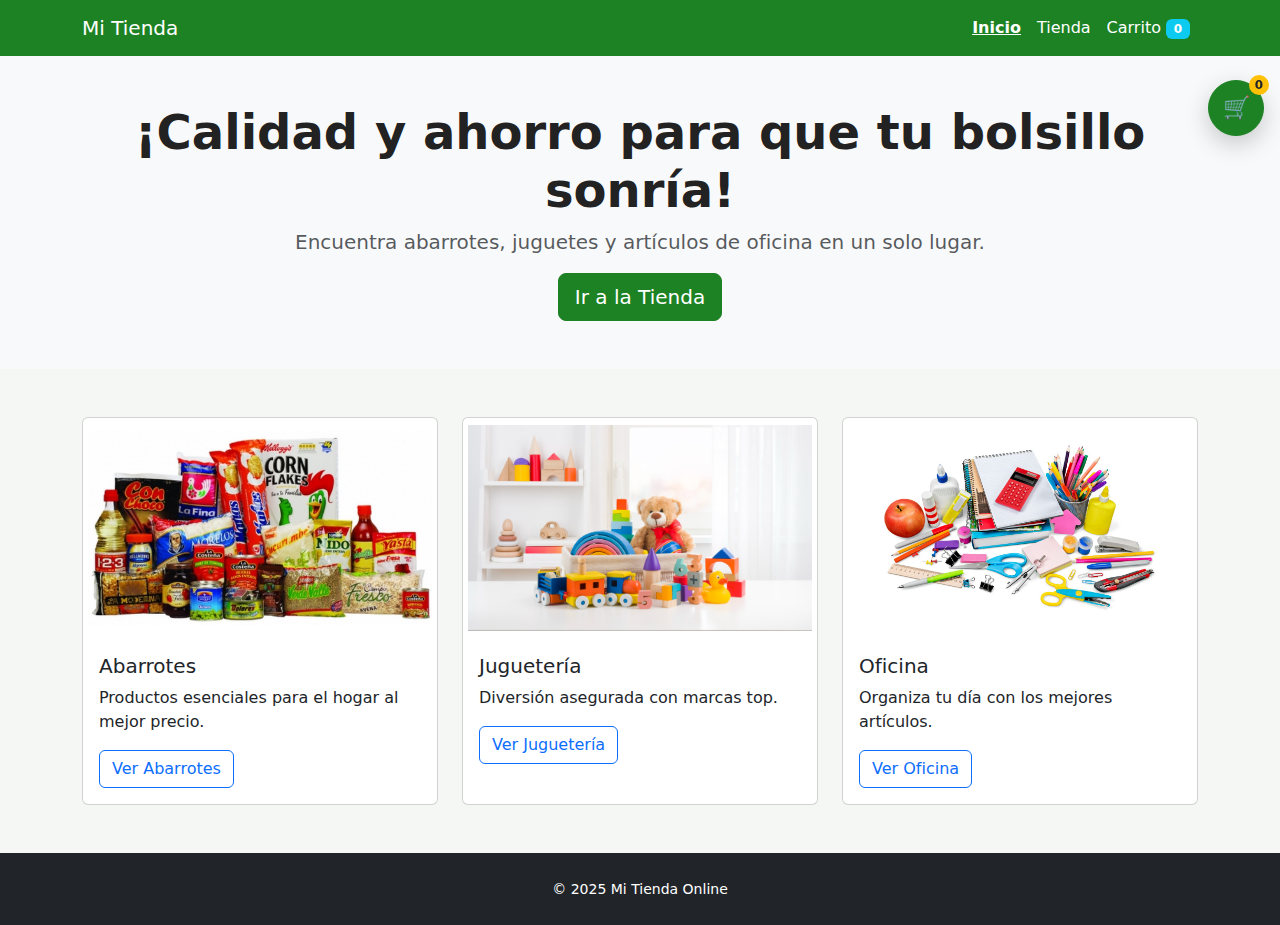
<file: index.html>
<!DOCTYPE html>
<html lang="es">
<head>
  <meta charset="UTF-8" />
  <title>Mi Tienda Online — Inicio</title>
  <meta name="viewport" content="width=device-width, initial-scale=1" />
  <link href="https://cdn.jsdelivr.net/npm/bootstrap@5.3.3/dist/css/bootstrap.min.css" rel="stylesheet">
  <link rel="stylesheet" href="css/style.css">
</head>
<body>
  <!-- Navbar -->
  <nav class="navbar navbar-expand-lg navbar-dark bg-dark sticky-top">
    <div class="container">
      <a class="navbar-brand" href="index.html">Mi Tienda</a>
      <button class="navbar-toggler" data-bs-toggle="collapse" data-bs-target="#nav">
        <span class="navbar-toggler-icon"></span>
      </button>
      <div id="nav" class="collapse navbar-collapse">
        <ul class="navbar-nav ms-auto">
          <li class="nav-item"><a class="nav-link active" href="index.html">Inicio</a></li>
          <li class="nav-item"><a class="nav-link" href="tienda.html">Tienda</a></li>
          <li class="nav-item">
            <a class="nav-link" href="carrito.html">Carrito <span class="badge bg-info" id="badgeCarrito">0</span></a>
          </li>
        </ul>
      </div>
    </div>
  </nav>

  <header class="py-5 text-center bg-light">
    <div class="container">
      <h1 class="display-5 fw-bold">¡Calidad y ahorro para que tu bolsillo sonría!</h1>
      <p class="lead text-muted">Encuentra abarrotes, juguetes y artículos de oficina en un solo lugar.</p>
      <a class="btn btn-primary btn-lg" href="tienda.html">Ir a la Tienda</a>
    </div>
  </header>

  <main class="container my-5">
    <div class="row g-4">
      <div class="col-md-4">
        <div class="card h-100">
          <img src="img/abarrotes.jpg" class="card-img-top" alt="Abarrotes">
          <div class="card-body">
            <h5 class="card-title">Abarrotes</h5>
            <p class="card-text">Productos esenciales para el hogar al mejor precio.</p>
            <a class="btn btn-outline-primary" href="tienda.html#abarrotes">Ver Abarrotes</a>
          </div>
        </div>
      </div>
      <div class="col-md-4">
        <div class="card h-100">
          <img src="img/jugueteria.jpg" class="card-img-top" alt="Juguetería">
          <div class="card-body">
            <h5 class="card-title">Juguetería</h5>
            <p class="card-text">Diversión asegurada con marcas top.</p>
            <a class="btn btn-outline-primary" href="tienda.html#juguetes">Ver Juguetería</a>
          </div>
        </div>
      </div>
      <div class="col-md-4">
        <div class="card h-100">
          <img src="img/papeleria.jpg" class="card-img-top" alt="Oficina">
          <div class="card-body">
            <h5 class="card-title">Oficina</h5>
            <p class="card-text">Organiza tu día con los mejores artículos.</p>
            <a class="btn btn-outline-primary" href="tienda.html#oficina">Ver Oficina</a>
          </div>
        </div>
      </div>
    </div>
  </main>

  <footer class="py-4 bg-dark text-center text-white">
    <small>© 2025 Mi Tienda Online</small>
  </footer>

  <!-- Bootstrap JS -->
  <script src="https://cdn.jsdelivr.net/npm/bootstrap@5.3.3/dist/js/bootstrap.bundle.min.js"></script>
  <!-- App -->
  <script src="js/script.js"></script>
</body>
</html>
</file>
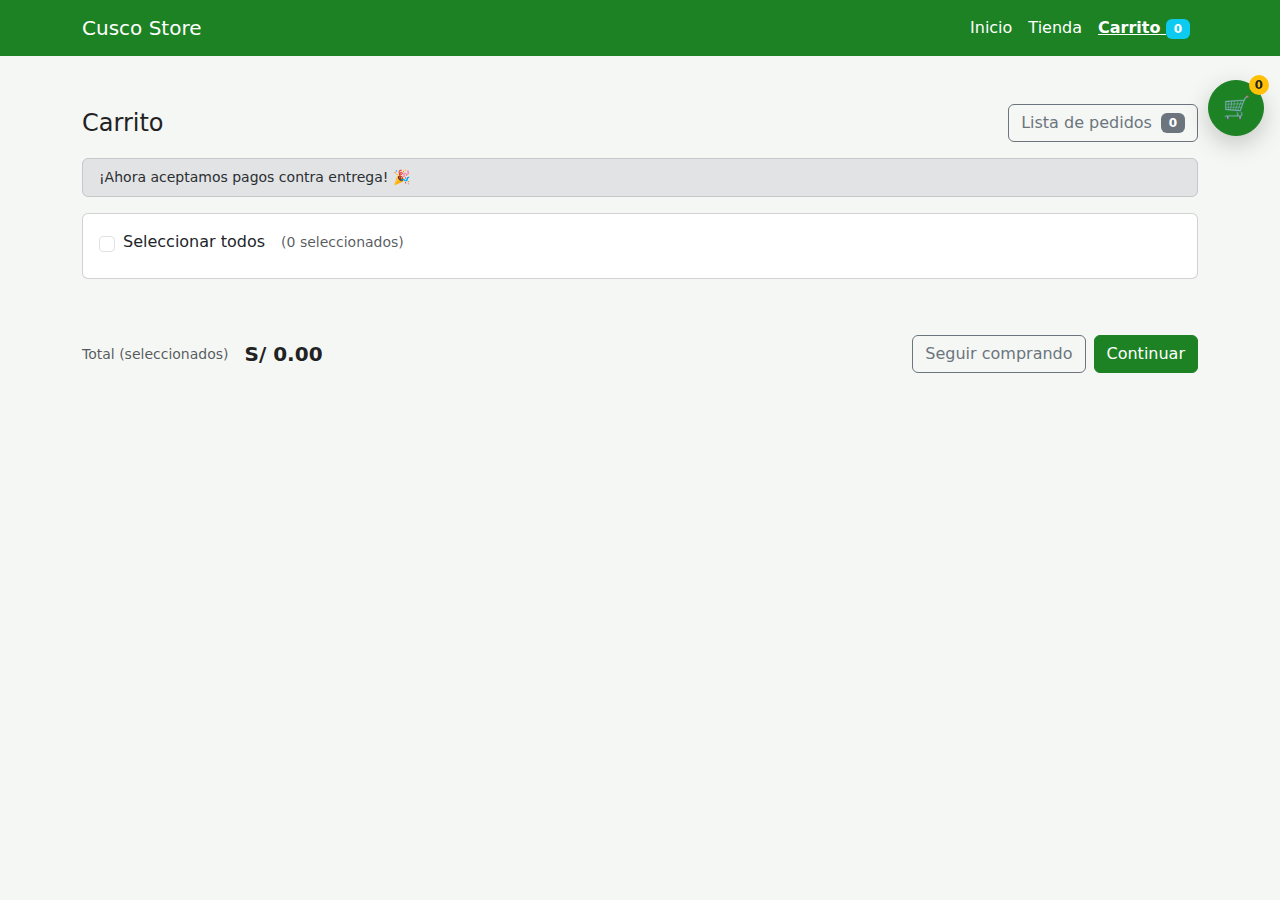
<file: carrito.html>
<!DOCTYPE html>
<html lang="es">
<head>
  <meta charset="UTF-8" />
  <title>Cusco Store — Carrito</title>
  <meta name="viewport" content="width=device-width, initial-scale=1" />
  <link href="https://cdn.jsdelivr.net/npm/bootstrap@5.3.3/dist/css/bootstrap.min.css" rel="stylesheet">
  <link rel="stylesheet" href="css/style.css">
</head>
<body class="carrito-page">

  <!-- Navbar -->
  <nav class="navbar navbar-expand-lg navbar-dark bg-dark sticky-top">
    <div class="container">
      <a class="navbar-brand" href="index.html">Cusco Store</a>
      <button class="navbar-toggler" data-bs-toggle="collapse" data-bs-target="#nav">
        <span class="navbar-toggler-icon"></span>
      </button>
      <div id="nav" class="collapse navbar-collapse">
        <ul class="navbar-nav ms-auto">
          <li class="nav-item"><a class="nav-link" href="index.html">Inicio</a></li>
          <li class="nav-item"><a class="nav-link" href="tienda.html">Tienda</a></li>
          <li class="nav-item">
            <a class="nav-link active" href="carrito.html">Carrito <span class="badge bg-info" id="badgeCarrito">0</span></a>
          </li>
        </ul>
      </div>
    </div>
  </nav>

  <main class="container my-5">

    <div class="d-flex flex-column flex-md-row align-items-md-center justify-content-between gap-3 mb-3">
  <h1 class="h4 mb-0">Carrito</h1>

  <!-- Botón único: Pedidos -->
  <div>
    <button class="btn btn-outline-secondary" id="btnVerPedidos">
      Lista de pedidos <span class="badge bg-secondary ms-1" id="badgePedidos">0</span>
    </button>
  </div>
</div>


    <!-- Aviso o promo opcional -->
    <div class="alert alert-secondary py-2 small mb-3">
      ¡Ahora aceptamos pagos contra entrega! 🎉
    </div>

    <!-- Caja principal -->
    <div class="card mb-3">
      <div class="card-body">

        <!-- Seleccionar todos -->
        <div class="d-flex align-items-center gap-2 mb-2">
          <input type="checkbox" id="selectAll" class="form-check-input">
          <label for="selectAll" class="form-check-label">Seleccionar todos</label>
          <span class="text-muted small ms-2" id="selCount">(0 seleccionados)</span>
        </div>

        <!-- Lista estilo Falabella -->
        <ul id="listaCarrito" class="list-group list-group-flush"></ul>
      </div>
    </div>

    <!-- Fallback total (por accesibilidad / impresión) -->
    <div class="d-flex justify-content-between align-items-center d-lg-none mb-5">
      <strong>Total: <span id="total">S/ 0.00</span></strong>
      <a class="btn btn-outline-secondary btn-sm" href="tienda.html">Seguir comprando</a>
    </div>

    <!-- PASO 2: Datos de contacto y entrega (inicialmente oculto) -->
    <section id="checkoutDatos" class="card d-none mt-3" aria-hidden="true">
      <div class="card-body">
        <h2 class="h5 mb-3">Datos de contacto</h2>
        <form id="formDatos" novalidate>
          <div class="row g-3">
            <div class="col-md-6">
              <label class="form-label">Nombre y Apellido *</label>
              <input type="text" class="form-control" id="nombre" required>
            </div>
            <div class="col-md-6">
              <label class="form-label">Email *</label>
              <input type="email" class="form-control" id="email" required>
            </div>
            <div class="col-md-6">
              <label class="form-label">Teléfono</label>
              <input type="tel" class="form-control" id="telefono" inputmode="tel">
            </div>
          </div>

          <hr class="my-4">

          <h3 class="h6">Entrega</h3>
          <div class="d-flex flex-column gap-2 mb-3">
            <div class="form-check">
              <input class="form-check-input" type="radio" name="entrega" id="entregaDelivery" value="delivery" checked>
              <label class="form-check-label" for="entregaDelivery">
                Delivery (costo estimado S/ <span id="envioLabel">10.00</span>)
              </label>
            </div>
            <div class="form-check">
              <input class="form-check-input" type="radio" name="entrega" id="entregaRecojo" value="recojo">
              <label class="form-check-label" for="entregaRecojo">
                Recojo en tienda (gratis)
              </label>
            </div>
          </div>

          <div id="direccionWrapper" class="row g-3 mb-1">
            <div class="col-12">
              <label class="form-label">Dirección (solo delivery)</label>
              <input type="text" class="form-control" id="direccion" placeholder="Av. Siempre Viva 742">
            </div>
            <div class="col-md-6">
              <label class="form-label">Distrito</label>
              <input type="text" class="form-control" id="distrito">
            </div>
            <div class="col-md-6">
              <label class="form-label">Referencia</label>
              <input type="text" class="form-control" id="referencia" placeholder="Puerta negra, 3er piso">
            </div>
          </div>

          <div class="form-check mt-3">
            <input class="form-check-input" type="checkbox" id="terminos">
            <label class="form-check-label" for="terminos">
              Acepto los términos y condiciones
            </label>
          </div>
        </form>
      </div>
    </section>

    <!-- PASO 3: Pago (con métodos y resumen) -->
    <section id="checkoutPago" class="card d-none mt-3" aria-hidden="true">
      <div class="card-body">
        <h2 class="h5 mb-3">Pago</h2>

        <div class="row g-3">
          <div class="col-md-6">
            <label class="form-label">Método</label>
            <select id="pagoMetodo" class="form-select">
              <option value="visa" selected>Visa</option>
              <option value="mastercard">MasterCard</option>
              <option value="yape">Yape</option>
              <option value="plin">Plin</option>
              <option value="efectivo">Efectivo contra entrega</option>
            </select>
          </div>

          <div class="col-md-6 d-flex align-items-end">
            <div class="input-group">
              <input id="cuponInput" type="text" class="form-control" placeholder="Cupón (ej: AHORRO10)">
              <button id="aplicarCupon" class="btn btn-outline-primary" type="button">Aplicar</button>
            </div>
          </div>
        </div>

        <!-- Datos de tarjeta (Visa/MasterCard) -->
        <div id="tarjetaWrapper" class="row g-3 mt-2">
          <div class="col-md-6">
            <label class="form-label">Número de tarjeta</label>
            <input type="text" class="form-control" id="cardNumber" placeholder="4111 1111 1111 1111" inputmode="numeric">
          </div>
          <div class="col-md-3">
            <label class="form-label">MM/AA</label>
            <input type="text" class="form-control" id="cardExp" placeholder="12/27">
          </div>
          <div class="col-md-3">
            <label class="form-label">CVV</label>
            <input type="text" class="form-control" id="cardCVV" placeholder="123" inputmode="numeric">
          </div>
        </div>

        <!-- Datos de Yape/Plin -->
        <div id="yapeWrapper" class="row g-3 mt-2 d-none">
          <div class="col-md-6">
            <label class="form-label">Celular vinculado</label>
            <input type="tel" class="form-control" id="yapePhone" placeholder="999 999 999" inputmode="tel">
          </div>
          <div class="col-md-6">
            <small class="text-muted d-block mt-2">
              Te pediremos confirmar el pago en tu app bancaria.
            </small>
          </div>
        </div>

        <!-- Resumen de costos -->
        <div class="mt-4">
          <h3 class="h6 mb-2">Resumen</h3>
          <div class="row small">
            <div class="col-6 text-muted">Subtotal</div>
            <div class="col-6 text-end"><span id="subtotal">S/ 0.00</span></div>

            <div class="col-6 text-muted">IGV (18%)</div>
            <div class="col-6 text-end"><span id="igv">S/ 0.00</span></div>

            <div class="col-6 text-muted">Envío</div>
            <div class="col-6 text-end"><span id="envio">S/ 0.00</span></div>

            <div class="col-6 text-muted">Descuento</div>
            <div class="col-6 text-end"><span id="descuento">S/ 0.00</span></div>
          </div>

          <hr class="my-2">

          <div class="d-flex justify-content-between align-items-center">
            <div class="fw-bold">Total</div>
            <div class="fw-bold fs-5" id="totalResumen">S/ 0.00</div>
          </div>
        </div>
      </div>
    </section>

  </main>

  <!-- Barra fija inferior -->
  <div id="checkoutBar" class="checkout-bar">
    <div class="container d-flex flex-column flex-md-row align-items-center justify-content-between py-2">
      <div class="d-flex align-items-center gap-3">
        <div class="small text-muted">Total (seleccionados)</div>
        <div class="fs-5 fw-bold" id="totalResumen">S/ 0.00</div>
      </div>
      <div class="d-flex align-items-center gap-2 flex-wrap">
        <a class="btn btn-outline-secondary" href="tienda.html">Seguir comprando</a>
        <button id="btnContinuar" class="btn btn-primary">Continuar</button>
        <button id="comprar" class="btn btn-success d-none">Pagar ahora</button>
      </div>
    </div>
  </div>

  <!-- Modal compra (Factura/Boleta) -->
  <div class="modal fade" id="modalCompra" tabindex="-1" aria-labelledby="modalCompraLabel" aria-hidden="true">
    <div class="modal-dialog modal-xl">
      <div class="modal-content invoice">
        <div class="modal-header">
          <div class="d-flex align-items-center gap-3">
            <div class="invoice-logo rounded-circle d-flex align-items-center justify-content-center">
              <span class="fw-bold">MT</span>
            </div>
            <div>
              <h5 class="modal-title m-0" id="modalCompraLabel">Comprobante de compra</h5>
              <div class="text-muted small" id="orderId">—</div>
            </div>
          </div>
          <button class="btn-close" data-bs-dismiss="modal" aria-label="Cerrar"></button>
        </div>

        <div class="modal-body">
          <div class="row g-3 invoice-header">
            <div class="col-md-6">
              <div class="p-3 rounded border bg-white h-100">
                <div class="fw-bold mb-1">Mi Tienda Online</div>
                <div class="small text-muted">
                  RUC: 20XXXXXXXXX <br>
                  Av. Comercio 123, Lima <br>
                  soporte@mitienda.pe
                </div>
              </div>
            </div>
            <div class="col-md-6">
              <div class="p-3 rounded border bg-white h-100">
                <div class="fw-bold mb-1">Cliente</div>
                <div class="small">
                  <div id="billName">—</div>
                  <div id="billEmail" class="text-muted">—</div>
                  <div id="billEntrega" class="text-muted">—</div>
                </div>
              </div>
            </div>
          </div>

          <div class="table-responsive mt-3">
            <table class="table table-sm align-middle invoice-table">
              <thead>
                <tr>
                  <th>Producto</th>
                  <th class="text-center">Cant.</th>
                  <th class="text-end">P. Unit.</th>
                  <th class="text-end">Subtotal</th>
                </tr>
              </thead>
              <tbody id="invBody"><!-- filas dinámicas --></tbody>
            </table>
          </div>

          <div class="row mt-2">
            <div class="col-12 col-md-7"></div>
            <div class="col-12 col-md-5">
              <div class="invoice-totals p-3 rounded border bg-white">
                <div class="d-flex justify-content-between"><span class="text-muted">Subtotal</span><span id="invSub">S/ 0.00</span></div>
                <div class="d-flex justify-content-between"><span class="text-muted">IGV (18%)</span><span id="invIgv">S/ 0.00</span></div>
                <div class="d-flex justify-content-between"><span class="text-muted">Envío</span><span id="invEnv">S/ 0.00</span></div>
                <div class="d-flex justify-content-between"><span class="text-muted">Descuento</span><span id="invDesc">- S/ 0.00</span></div>
                <hr class="my-2">
                <div class="d-flex justify-content-between fw-bold fs-5"><span>Total</span><span id="invTotal">S/ 0.00</span></div>
              </div>
            </div>
          </div>
        </div>

        <div class="modal-footer d-flex justify-content-between">
          <div class="text-muted small">Gracias por su compra ✨</div>
          <div class="d-flex gap-2">
            <button class="btn btn-outline-secondary" data-bs-dismiss="modal">Seguir comprando</button>
            <button class="btn btn-outline-primary" id="printInvoice">Imprimir</button>
            <button class="btn btn-primary" id="confirmarCompra">Confirmar</button>
          </div>
        </div>
      </div>
    </div>
  </div>

  <script src="https://cdn.jsdelivr.net/npm/bootstrap@5.3.3/dist/js/bootstrap.bundle.min.js"></script>
  <script src="js/script.js"></script>

  <!-- 🔹 Script ligero para los botones y badges de listas -->
  <script>
  // Helpers mínimos
  const leer = (k, fb=[]) => { try { return JSON.parse(localStorage.getItem(k)) ?? fb; } catch { return fb; } };

  // Redirección única
  document.getElementById('btnVerPedidos')?.addEventListener('click', () => {
    location.href = 'pedidos.html';
  });

  // Badge de pedidos
  (function actualizarBadgePedidos(){
    const pedidos  = leer('orders', []); // usamos 'orders' que ya guardas
    const b1 = document.getElementById('badgePedidos');
    if (b1) b1.textContent = pedidos.length;
  })();
</script>

</body>
</html>
</file>
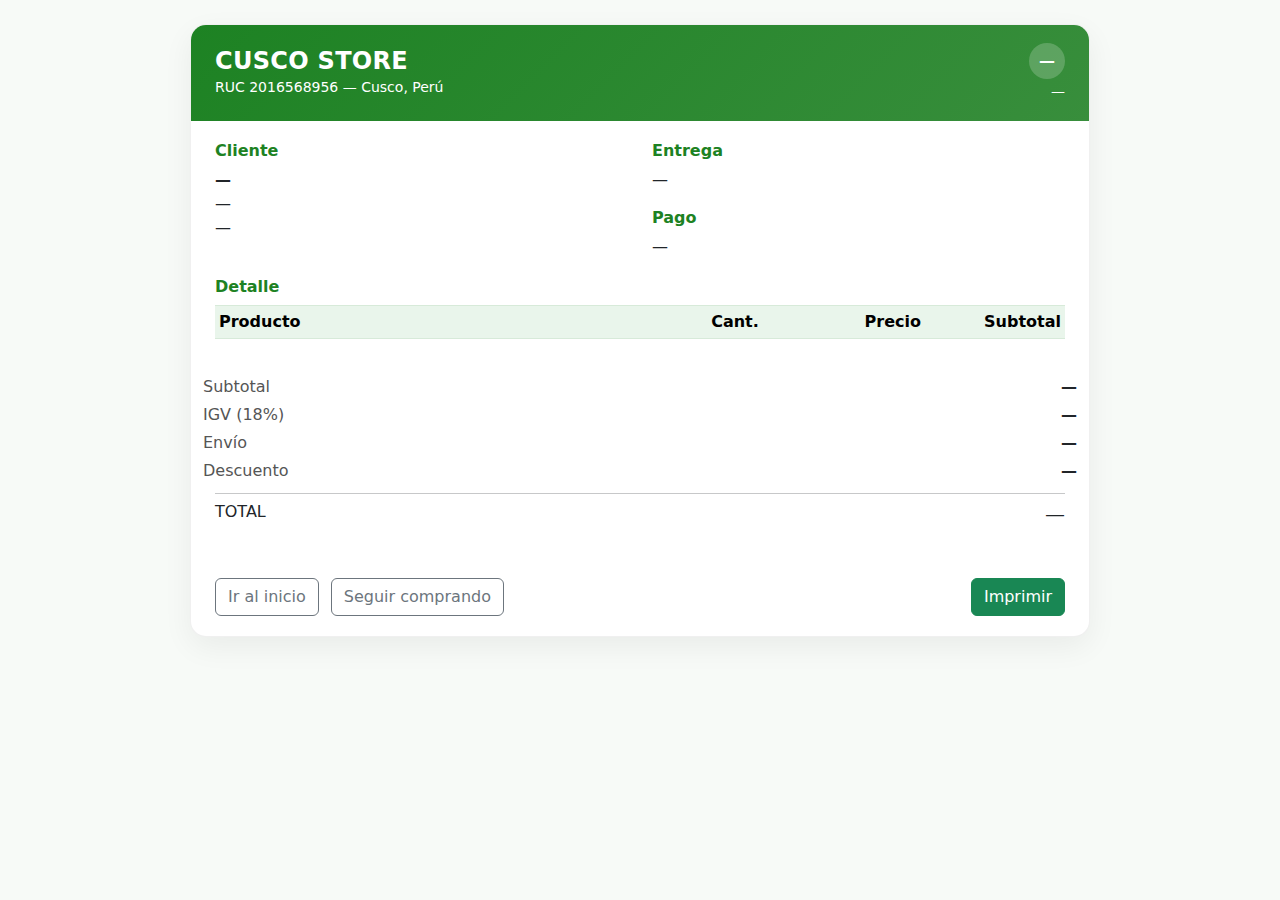
<file: factura.html>
<!DOCTYPE html>
<html lang="es">
<head>
  <meta charset="UTF-8" />
  <title>Factura / Comprobante</title>
  <meta name="viewport" content="width=device-width, initial-scale=1" />
  <link href="https://cdn.jsdelivr.net/npm/bootstrap@5.3.3/dist/css/bootstrap.min.css" rel="stylesheet">

  <style>
    body { background:#f7faf7; }
    .invoice {
      max-width: 900px; margin: 24px auto; background:#fff; border-radius: 16px;
      box-shadow: 0 10px 30px rgba(0,0,0,.06); overflow: hidden;
      border:1px solid rgba(0,0,0,.06);
    }
    .invoice header {
      background: linear-gradient(135deg, #1d8223, #388E3C);
      color:#fff; padding: 18px 24px;
      display:flex; align-items:center; justify-content:space-between;
    }
    .invoice .brand { font-weight:800; letter-spacing:.3px; }
    .invoice .badge-id {
      background: rgba(255,255,255,.2);
      padding:6px 10px; border-radius: 999px; font-weight:600;
    }
    .invoice .body { padding: 20px 24px; }
    .invoice .sec { margin-bottom: 18px; }
    .invoice .sec h6 { color:#1d8223; font-weight:800; margin-bottom:8px; }
    .invoice table thead th {
      background:#e9f5eb; border-top:1px solid #d7ead9; border-bottom:1px solid #d7ead9;
    }
    .totals .row > div { padding: 2px 0; }
    .totals .label { color:#555; }
    .totals .value { text-align: right; font-weight:600; }
    .footer-actions { padding: 14px 24px 20px; display:flex; gap:12px; }
    @media print {
      .no-print { display:none !important; }
      body { background:#fff; }
      .invoice { box-shadow:none; border:0; margin:0; max-width:100%; }
    }
  </style>
</head>
<body>
  <div class="invoice">
    <header>
      <div>
        <div class="brand h4 m-0">CUSCO STORE</div>
        <small>RUC 2016568956 — Cusco, Perú</small>
      </div>
      <div class="text-end">
        <div class="badge-id" id="f_id">—</div>
        <div><small id="f_fecha">—</small></div>
      </div>
    </header>

    <div class="body">
      <div class="row sec">
        <div class="col-md-6">
          <h6>Cliente</h6>
          <div><strong id="f_nombre">—</strong></div>
          <div id="f_email">—</div>
          <div id="f_telefono">—</div>
        </div>
        <div class="col-md-6">
          <h6>Entrega</h6>
          <div id="f_entrega">—</div>
          <h6 class="mt-3">Pago</h6>
          <div id="f_pago">—</div>
        </div>
      </div>

      <div class="sec">
        <h6>Detalle</h6>
        <div class="table-responsive">
          <table class="table table-sm align-middle">
            <thead>
              <tr>
                <th>Producto</th>
                <th class="text-center" style="width:100px">Cant.</th>
                <th class="text-end" style="width:140px">Precio</th>
                <th class="text-end" style="width:140px">Subtotal</th>
              </tr>
            </thead>
            <tbody id="f_items"></tbody>
          </table>
        </div>
      </div>

      <div class="sec totals">
        <div class="row">
          <div class="col-6 label">Subtotal</div><div class="col-6 value" id="f_sub">—</div>
          <div class="col-6 label">IGV (18%)</div><div class="col-6 value" id="f_igv">—</div>
          <div class="col-6 label">Envío</div><div class="col-6 value" id="f_env">—</div>
          <div class="col-6 label">Descuento</div><div class="col-6 value" id="f_desc">—</div>
        </div>
        <hr class="my-2">
        <div class="d-flex justify-content-between">
          <div class="h6 m-0">TOTAL</div>
          <div class="h5 m-0" id="f_total">—</div>
        </div>
      </div>
    </div>

    <div class="footer-actions no-print">
      <a href="index.html" class="btn btn-outline-secondary">Ir al inicio</a>
      <a href="tienda.html" class="btn btn-outline-secondary">Seguir comprando</a>
      <button id="btn_print" class="btn btn-success ms-auto">Imprimir</button>
    </div>
  </div>

  <script>
    const PEN = new Intl.NumberFormat("es-PE", { style:"currency", currency:"PEN" });

    function getQueryId() {
      const p = new URLSearchParams(location.search);
      return p.get("id") || localStorage.getItem("lastOrderId") || null;
    }

    function loadOrder() {
      const id = getQueryId();
      const orders = JSON.parse(localStorage.getItem("orders") || "[]");
      return orders.find(o => o.id === id) || null;
    }

    function fmtDate(iso) {
      try {
        const d = new Date(iso);
        return d.toLocaleString("es-PE", { dateStyle: "medium", timeStyle: "short" });
      } catch { return "—"; }
    }

    function render() {
      const o = loadOrder();
      if (!o) { alert("No se encontró el pedido."); return; }

      // Header
      document.getElementById("f_id").textContent = o.id;
      document.getElementById("f_fecha").textContent = fmtDate(o.fechaISO);

      // Cliente
      document.getElementById("f_nombre").textContent = o.cliente?.nombre || "—";
      document.getElementById("f_email").textContent = o.cliente?.email || "—";
      document.getElementById("f_telefono").textContent = o.cliente?.telefono || "—";

      // Entrega y pago
      document.getElementById("f_entrega").textContent = o.entrega?.texto || (o.entrega?.tipo === "recojo" ? "Recojo en tienda" : "Delivery");
      document.getElementById("f_pago").textContent = o.pago?.etiqueta || "—";

      // Items
      const tbody = document.getElementById("f_items");
      tbody.innerHTML = "";
      (o.items || []).forEach(i => {
        const tr = document.createElement("tr");
        tr.innerHTML = `
          <td>
            <div class="d-flex align-items-center gap-2">
              <img src="${i.img}" alt="${i.nombre}" style="width:40px;height:40px;object-fit:contain;border:1px solid #eee;border-radius:8px;background:#fff;padding:4px">
              <div class="fw-semibold">${i.nombre}</div>
            </div>
          </td>
          <td class="text-center">${i.cantidad}</td>
          <td class="text-end">${PEN.format(i.precio)}</td>
          <td class="text-end">${PEN.format(i.subtotal)}</td>
        `;
        tbody.appendChild(tr);
      });

      // Totales
      const t = o.totales || {};
      document.getElementById("f_sub").textContent   = PEN.format(t.subtotal || 0);
      document.getElementById("f_igv").textContent   = PEN.format(t.igv || 0);
      document.getElementById("f_env").textContent   = PEN.format(t.envio || 0);
      document.getElementById("f_desc").textContent  = `- ${PEN.format(t.descuento || 0)}`;
      document.getElementById("f_total").textContent = PEN.format(t.total || 0);
    }

    document.addEventListener("DOMContentLoaded", () => {
      render();
      document.getElementById("btn_print")?.addEventListener("click", () => window.print());
    });
  </script>
</body>
</html>
</file>
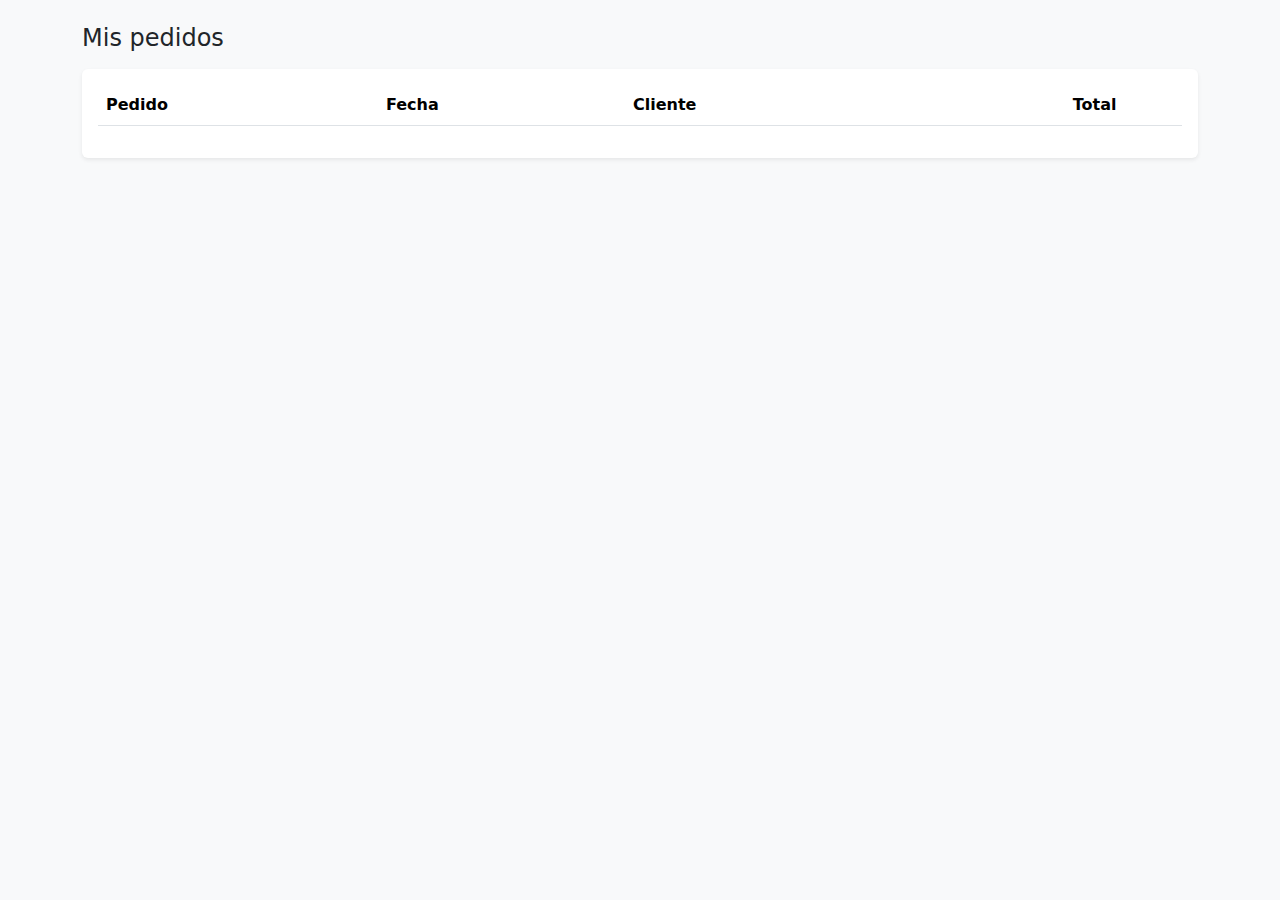
<file: pedidos.html>
<!DOCTYPE html>
<html lang="es">
<head>
  <meta charset="UTF-8" />
  <title>Mis pedidos</title>
  <meta name="viewport" content="width=device-width, initial-scale=1" />
  <link href="https://cdn.jsdelivr.net/npm/bootstrap@5.3.3/dist/css/bootstrap.min.css" rel="stylesheet">
</head>
<body class="bg-light">
  <div class="container py-4">
    <h1 class="h4 mb-3">Mis pedidos</h1>
    <div class="table-responsive bg-white shadow-sm rounded p-3">
      <table class="table align-middle">
        <thead>
          <tr>
            <th>Pedido</th><th>Fecha</th><th>Cliente</th><th class="text-end">Total</th><th></th>
          </tr>
        </thead>
        <tbody id="ordersBody"></tbody>
      </table>
    </div>
  </div>

  <script>
    const PEN = new Intl.NumberFormat("es-PE",{style:"currency",currency:"PEN"});
    function fmtDate(iso){ try{ return new Date(iso).toLocaleString("es-PE",{dateStyle:"medium", timeStyle:"short"}); }catch{return "—";} }
    function render(){
      const body = document.getElementById("ordersBody");
      const orders = JSON.parse(localStorage.getItem("orders")||"[]");
      body.innerHTML = "";
      orders.slice().reverse().forEach(o=>{
        const tr = document.createElement("tr");
        tr.innerHTML = `
          <td><strong>${o.id}</strong></td>
          <td>${fmtDate(o.fechaISO)}</td>
          <td>${o.cliente?.nombre || "—"}</td>
          <td class="text-end">${PEN.format(o.totales?.total || 0)}</td>
          <td class="text-end"><a href="factura.html?id=${encodeURIComponent(o.id)}" class="btn btn-sm btn-primary">Ver factura</a></td>
        `;
        body.appendChild(tr);
      });
    }
    document.addEventListener("DOMContentLoaded", render);
  </script>
</body>
</html>
</file>
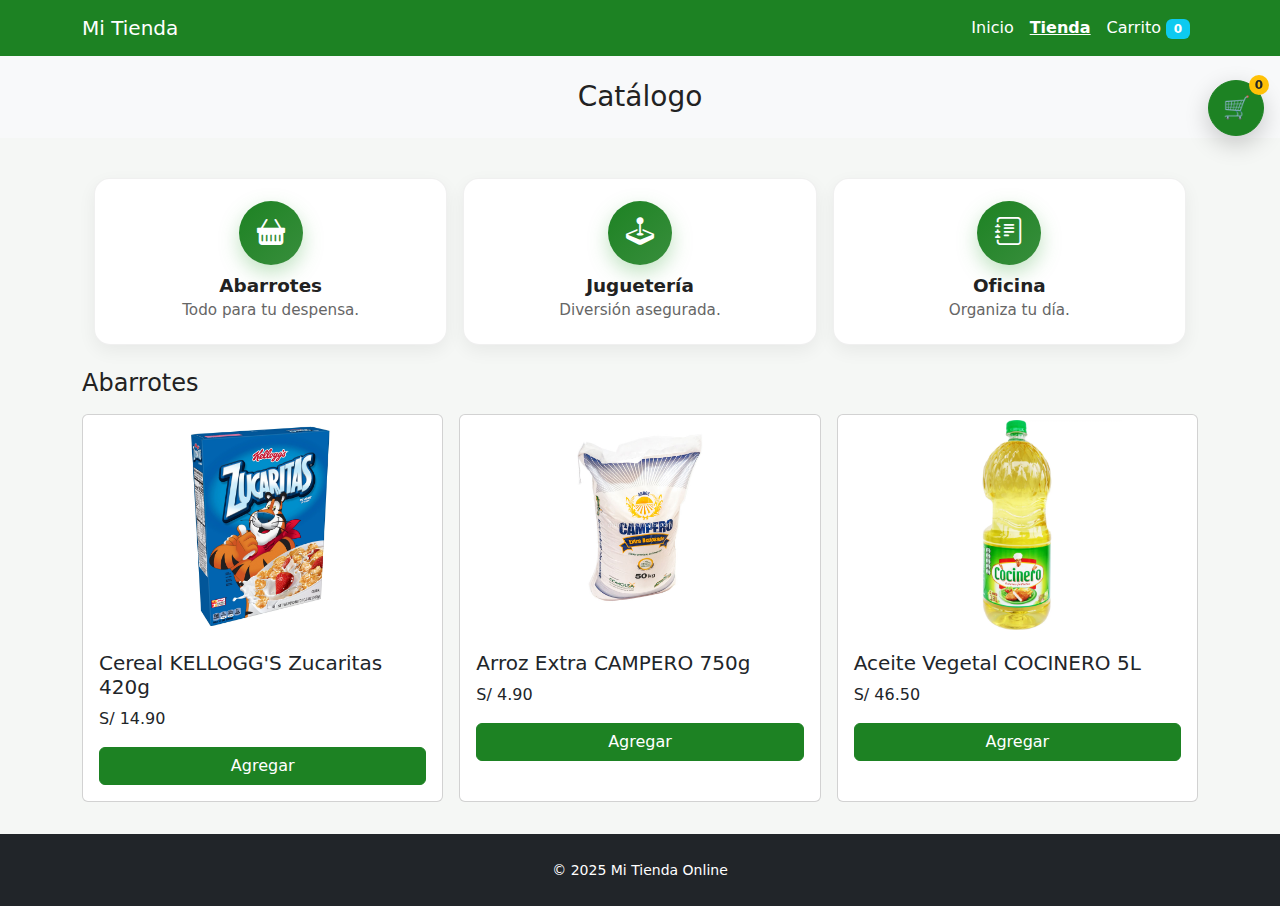
<file: tienda.html>
<!DOCTYPE html>
<html lang="es">
<head>
  <meta charset="UTF-8" />
  <title>Mi Tienda Online — Tienda</title>
  <meta name="viewport" content="width=device-width, initial-scale=1" />
  <link href="https://cdn.jsdelivr.net/npm/bootstrap@5.3.3/dist/css/bootstrap.min.css" rel="stylesheet">
  <link href="https://cdn.jsdelivr.net/npm/bootstrap-icons@1.11.3/font/bootstrap-icons.css" rel="stylesheet">

  <link rel="stylesheet" href="css/style.css">
</head>
<body>
  <!-- Navbar -->
  <nav class="navbar navbar-expand-lg navbar-dark bg-dark sticky-top">
    <div class="container">
      <a class="navbar-brand" href="index.html">Mi Tienda</a>
      <button class="navbar-toggler" data-bs-toggle="collapse" data-bs-target="#nav">
        <span class="navbar-toggler-icon"></span>
      </button>
      <div id="nav" class="collapse navbar-collapse">
        <ul class="navbar-nav ms-auto">
          <li class="nav-item"><a class="nav-link" href="index.html">Inicio</a></li>
          <li class="nav-item"><a class="nav-link active" href="tienda.html">Tienda</a></li>
          <li class="nav-item">
            <a class="nav-link" href="carrito.html">Carrito <span class="badge bg-info" id="badgeCarrito">0</span></a>
          </li>
        </ul>
      </div>
    </div>
  </nav>

  <header class="py-4 text-center bg-light">
    <div class="container">
      <h1 class="h3 m-0">Catálogo</h1>
    </div>
  </header>

  <main class="container my-4">
    <!--  categorías (tarjetas) -->
<section class="container my-4">
  <div class="row g-3 cat-grid">
    <div class="col-md-4">
      <a href="#abarrotes" class="cat-card" data-cat-link="#abarrotes" aria-label="Ver Abarrotes">
        <div class="cat-icon"><i class="bi bi-basket-fill"></i></div>
        <h3 class="cat-title">Abarrotes</h3>
        <p class="cat-desc">Todo para tu despensa.</p>
      </a>
    </div>
    <div class="col-md-4">
      <a href="#juguetes" class="cat-card" data-cat-link="#juguetes" aria-label="Ver Juguetería">
        <div class="cat-icon"><i class="bi bi-joystick"></i></div>
        <h3 class="cat-title">Juguetería</h3>
        <p class="cat-desc">Diversión asegurada.</p>
      </a>
    </div>
    <div class="col-md-4">
      <a href="#oficina" class="cat-card" data-cat-link="#oficina" aria-label="Ver Oficina">
        <div class="cat-icon"><i class="bi bi-journal-text"></i></div>
        <h3 class="cat-title">Oficina</h3>
        <p class="cat-desc">Organiza tu día.</p>
      </a>
    </div>
  </div>
</section>


    <!-- Abarrotes -->
    <section id="abarrotes" class="categoria">
      <h2 class="h4 mb-3">Abarrotes</h2>
      <div class="row g-3">
        <div class="col-md-4">
          <div class="card h-100 producto">
            <img src="img/zucaritas.webp" class="card-img-top" alt="Zucaritas">
            <div class="card-body">
              <h5 class="card-title">Cereal KELLOGG'S Zucaritas 420g</h5>
              <p class="card-text">S/ 14.90</p>
              <button class="btn btn-success w-100 add-to-cart"
                data-nombre="Zucaritas"
                data-precio="14.9"
                data-img="img/zucaritas.webp"
                data-seller="MiTienda">Agregar</button>
            </div>
          </div>
        </div>
        <div class="col-md-4">
          <div class="card h-100 producto">
            <img src="img/Arroz.jpg" class="card-img-top" alt="Arroz Costeño">
            <div class="card-body">
              <h5 class="card-title">Arroz Extra CAMPERO 750g</h5>
              <p class="card-text">S/ 4.90</p>
              <button class="btn btn-success w-100 add-to-cart"
                data-nombre="Arroz CAMPERO"
                data-precio="4.9"
                data-img="img/Arroz.jpg"
                data-seller="MiTienda">Agregar</button>
            </div>
          </div>
        </div>
        <div class="col-md-4">
          <div class="card h-100 producto">
            <img src="img/aceite.webp" class="card-img-top" alt="Aceite Primor">
            <div class="card-body">
              <h5 class="card-title">Aceite Vegetal COCINERO 5L</h5>
              <p class="card-text">S/ 46.50</p>
              <button class="btn btn-success w-100 add-to-cart"
                data-nombre="Aceite COCINERO"
                data-precio="46.5"
                data-img="img/aceite.webp"
                data-seller="MiTienda">Agregar</button>
            </div>
          </div>
        </div>
      </div>
    </section>

    <!-- Juguetería -->
    <section id="juguetes" class="categoria">
      <h2 class="h4 mb-3">Juguetería</h2>
      <div class="row g-3">
        <div class="col-md-4">
          <div class="card h-100 producto">
            <img src="img/hotwheels.jpg" class="card-img-top" alt="Hot Wheels RC">
            <div class="card-body">
              <h5 class="card-title">HOT WHEELS </h5>
              <p class="card-text">S/ 49.90</p>
              <button class="btn btn-success w-100 add-to-cart"
                data-nombre="HOT WHEELS"
                data-precio="49.9"
                data-img="img/hotwheels.jpg"
                data-seller="MiTienda">Agregar</button>
            </div>
          </div>
        </div>
        <div class="col-md-4">
          <div class="card h-100 producto">
            <img src="img/barbie.jpg" class="card-img-top" alt="Barbie Perrito silla de ruedas">
            <div class="card-body">
              <h5 class="card-title">Barbie</h5>
              <p class="card-text">S/ 59.90</p>
              <button class="btn btn-success w-100 add-to-cart"
                data-nombre="Muñeco Barbie"
                data-precio="59.9"
                data-img="img/barbie.jpg"
                data-seller="MiTienda">Agregar</button>
            </div>
          </div>
        </div>
        <div class="col-md-4">
          <div class="card h-100 producto">
            <img src="img/dino.jpg" class="card-img-top" alt="T-Rex">
            <div class="card-body">
              <h5 class="card-title">Jurassic  T-Rex</h5>
              <p class="card-text">S/ 289.00</p>
              <button class="btn btn-success w-100 add-to-cart"
                data-nombre="Dinosaurio Jurassic"
                data-precio="289"
                data-img="img/dino.jpg"
                data-seller="MiTienda">Agregar</button>
            </div>
          </div>
        </div>
      </div>
    </section>

    <!-- Oficina -->
    <section id="oficina" class="categoria">
      <h2 class="h4 mb-3">Oficina</h2>
      <div class="row g-3">
        <div class="col-md-4">
          <div class="card h-100 producto">
            <img src="img/agenda.jpg" class="card-img-top" alt="Agenda Artesco">
            <div class="card-body">
              <h5 class="card-title">Agenda ARTESCO</h5>
              <p class="card-text">S/ 12.90</p>
              <button class="btn btn-success w-100 add-to-cart"
                data-nombre="Agenda ARTESCO"
                data-precio="12.9"
                data-img="img/agenda.jpg"
                data-seller="MiTienda">Agregar</button>
            </div>
          </div>
        </div>
        <div class="col-md-4">
          <div class="card h-100 producto">
            <img src="img/boligrafo.jpg" class="card-img-top" alt="Bolígrafo Pilot">
            <div class="card-body">
              <h5 class="card-title">Bolígrafos (6 und)</h5>
              <p class="card-text">S/ 12.90</p>
              <button class="btn btn-success w-100 add-to-cart"
                data-nombre="Bolígrafo PILOT"
                data-precio="12.9"
                data-img="img/boligrafo.jpg"
                data-seller="MiTienda">Agregar</button>
            </div>
          </div>
        </div>
        <div class="col-md-4">
          <div class="card h-100 producto">
            <img src="img/papel.jpg" class="card-img-top" alt="Papel A4">
            <div class="card-body">
              <h5 class="card-title">Papel BOND A4 100h</h5>
              <p class="card-text">S/ 11.90</p>
              <button class="btn btn-success w-100 add-to-cart"
                data-nombre="Papel ULTRA A4"
                data-precio="11.9"
                data-img="img/papel.jpg"
                data-seller="MiTienda">Agregar</button>
            </div>
          </div>
        </div>
      </div>
    </section>

  </main>

  <footer class="py-4 bg-dark text-center text-white">
    <small>© 2025 Mi Tienda Online</small>
  </footer>

  <script src="https://cdn.jsdelivr.net/npm/bootstrap@5.3.3/dist/js/bootstrap.bundle.min.js"></script>
  <script src="js/script.js"></script>
</body>
</html>
</file>
<file: css/style.css>
:root{
  --brand-green:#1d8223;
  --brand-green-dark:#388E3C;
  --brand-bg-light:#f5f7f5;
}
body{ background-color:var(--brand-bg-light); color:#222; }
.navbar{ background-color:var(--brand-green)!important; }
.navbar .nav-link,.navbar .navbar-brand{ color:#fff!important; }
.btn-primary,.btn-success{ background-color:var(--brand-green); border-color:var(--brand-green); }
.btn-primary:hover,.btn-success:hover{ background-color:var(--brand-green-dark); border-color:var(--brand-green-dark); }
footer{ background-color:var(--brand-green); color:#fff; }

/* ===== Tarjetas de categorías ===== */
.cat-grid{ margin-top: .5rem; }
.cat-card{
  display:block;
  background:#fff;
  border-radius:16px;
  padding:22px 18px;
  text-align:center;
  text-decoration:none;
  color:#222;
  border:1px solid rgba(0,0,0,.06);
  box-shadow:0 6px 18px rgba(0,0,0,.06);
  transition:.25s ease;
}
.cat-card:hover{
  transform: translateY(-4px);
  box-shadow:0 12px 28px rgba(0,0,0,.12);
  border-color: rgba(76,175,80,.35);
}
.cat-icon{
  width:64px;height:64px;
  margin:0 auto 10px;
  border-radius:50%;
  display:flex;align-items:center;justify-content:center;
  background:linear-gradient(135deg, var(--brand-green) 0%, var(--brand-green-dark) 100%);
  color:#fff;font-size:28px;
  box-shadow:0 8px 20px rgba(76,175,80,.35);
}
.cat-title{ font-size:1.15rem; margin:.35rem 0 .15rem; font-weight:700; }
.cat-desc{ margin:0; color:#666; font-size:.95rem; }

/* Imágenes de cards de producto  */
.producto img,.card-img-top{
  width:100%;
  height:220px;
  object-fit:contain;     /* para que no se corte el dino */
  object-position:center;
  background:#fff;
  padding:6px;
  border-top-left-radius:.5rem;
  border-top-right-radius:.5rem;
}


/* Navbar */
.navbar {
  background-color: var(--brand-green) !important;
}
.navbar .nav-link,
.navbar .navbar-brand {
  color: white !important;
}
.navbar .nav-link.active {
  font-weight: bold;
  text-decoration: underline;
}

/* Botones */
.btn-primary,
.btn-success {
  background-color: var(--brand-green);
  border-color: var(--brand-green);
}
.btn-primary:hover,
.btn-success:hover {
  background-color: var(--brand-green-dark);
  border-color: var(--brand-green-dark);
}

/* Footer */
footer {
  background-color: var(--brand-green);
  color: white;
}

/* Imágenes de cards */
.card-img-top {
  height: 180px;
  object-fit: cover;
}

/* Accesibilidad */
button:focus, a:focus, input:focus {
  outline: 2px solid #222;
  outline-offset: 2px;
}

/* Separadores de secciones */
.categoria { margin-bottom: 2rem; }

/* === Botón flotante de carrito (debajo del navbar) === */
#cart-fab {
  position: fixed;
  top: 80px;              
  right: 16px;            
  z-index: 1050;
  width: 56px;
  height: 56px;
  border-radius: 50%;
  box-shadow: 0 8px 24px rgba(0,0,0,0.2);
  display: flex;
  align-items: center;
  justify-content: center;
  text-decoration: none;
  line-height: 1;
}

#cart-fab .fab-icon {
  font-size: 22px;   /* ícono carrito 🛒 */
}

#cart-fab .badge {
  position: absolute;
  top: -6px;
  right: -6px;
  min-width: 20px;
  height: 20px;
  padding: 0 6px;
  border-radius: 10px;
  display: inline-flex;
  align-items: center;
  justify-content: center;
}

/* animación pulse */
#cart-fab.pulse {
  animation: cartPulse 500ms ease-in-out;
}
@keyframes cartPulse {
  0%   { transform: scale(1); }
  40%  { transform: scale(1.12); }
  100% { transform: scale(1); }
}

.producto img,
.producto img,
.card-img-top {
  width: 100%;
  height: 220px;          
  object-fit: contain;   
  object-position: center;
  background-color: #fff; 
  padding: 5px;           
}
</file>
